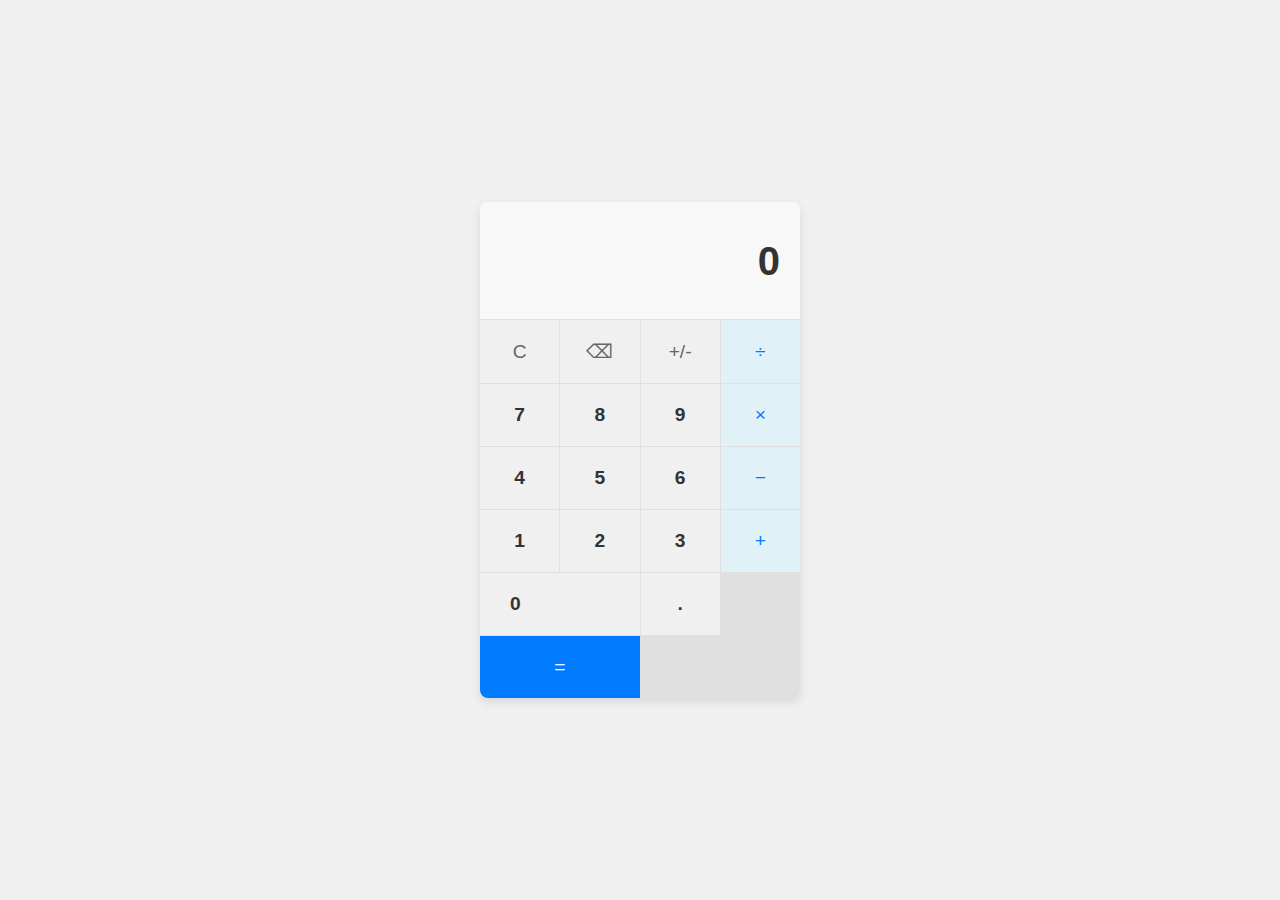
<file: calculator/index.html>
<!DOCTYPE html>
<html lang="en">
<head>
    <meta charset="UTF-8">
    <meta name="viewport" content="width=device-width, initial-scale=1.0">
    <title>Windows Calculator</title>
    <link rel="stylesheet" href="style.css">
</head>
<body>
    <div class="calculator">
        <div class="display">
            <div class="history"></div>
            <div class="current-operand">0</div>
        </div>
        <div class="buttons">
            <button class="button function" data-command="clear">C</button>
            <button class="button function" data-command="backspace">⌫</button>
            <button class="button function" data-command="negate">+/-</button>
            <button class="button operator" data-operator="/">÷</button>
            <button class="button number">7</button>
            <button class="button number">8</button>
            <button class="button number">9</button>
            <button class="button operator" data-operator="*">×</button>
            <button class="button number">4</button>
            <button class="button number">5</button>
            <button class="button number">6</button>
            <button class="button operator" data-operator="-">−</button>
            <button class="button number">1</button>
            <button class="button number">2</button>
            <button class="button number">3</button>
            <button class="button operator" data-operator="+">+</button>
            <button class="button number zero">0</button>
            <button class="button number" data-command="decimal">.</button>
            <button class="button equals" data-command="equals">=</button>
        </div>
    </div>
    <script src="script.js"></script>
</body>
</html>
</file>
<file: calculator/style.css>
body {
    display: flex;
    justify-content: center;
    align-items: center;
    min-height: 100vh;
    background-color: #f0f0f0;
    margin: 0;
    font-family: 'Segoe UI', Tahoma, Geneva, Verdana, sans-serif;
}

.calculator {
    background-color: #ffffff;
    border-radius: 8px;
    box-shadow: 0 4px 10px rgba(0, 0, 0, 0.1);
    width: 320px;
    overflow: hidden;
}

.display {
    background-color: #f8f8f8;
    padding: 20px;
    text-align: right;
    border-bottom: 1px solid #e0e0e0;
}

.history {
    font-size: 0.9em;
    color: #888;
    min-height: 1.2em;
}

.current-operand {
    font-size: 2.5em;
    font-weight: bold;
    color: #333;
    min-height: 1.5em;
    word-wrap: break-word;
}

.buttons {
    display: grid;
    grid-template-columns: repeat(4, 1fr);
    gap: 1px;
    background-color: #e0e0e0;
}

.button {
    background-color: #f0f0f0;
    border: none;
    padding: 20px;
    font-size: 1.2em;
    cursor: pointer;
    transition: background-color 0.2s;
    color: #333;
}

.button:hover {
    background-color: #e6e6e6;
}

.button:active {
    background-color: #dcdcdc;
}

.button.number {
    font-weight: bold;
}

.button.operator {
    background-color: #e0f2f7;
    color: #007bff;
}

.button.operator:hover {
    background-color: #ccecf4;
}

.button.operator:active {
    background-color: #b3e0ed;
}

.button.function {
    color: #666;
}

.button.function:hover {
    background-color: #e6e6e6;
}

.button.function:active {
    background-color: #dcdcdc;
}

.button.equals {
    background-color: #007bff;
    color: white;
    grid-column: span 2;
}

.button.equals:hover {
    background-color: #0056b3;
}

.button.equals:active {
    background-color: #004085;
}

.button.zero {
    grid-column: span 2;
    text-align: left;
    padding-left: 30px;
}

/* Basic Responsive adjustments */
@media (max-width: 400px) {
    .calculator {
        width: 100%;
        max-width: 320px;
        border-radius: 0;
    }
    body {
        padding: 0;
    }
}
</file>
